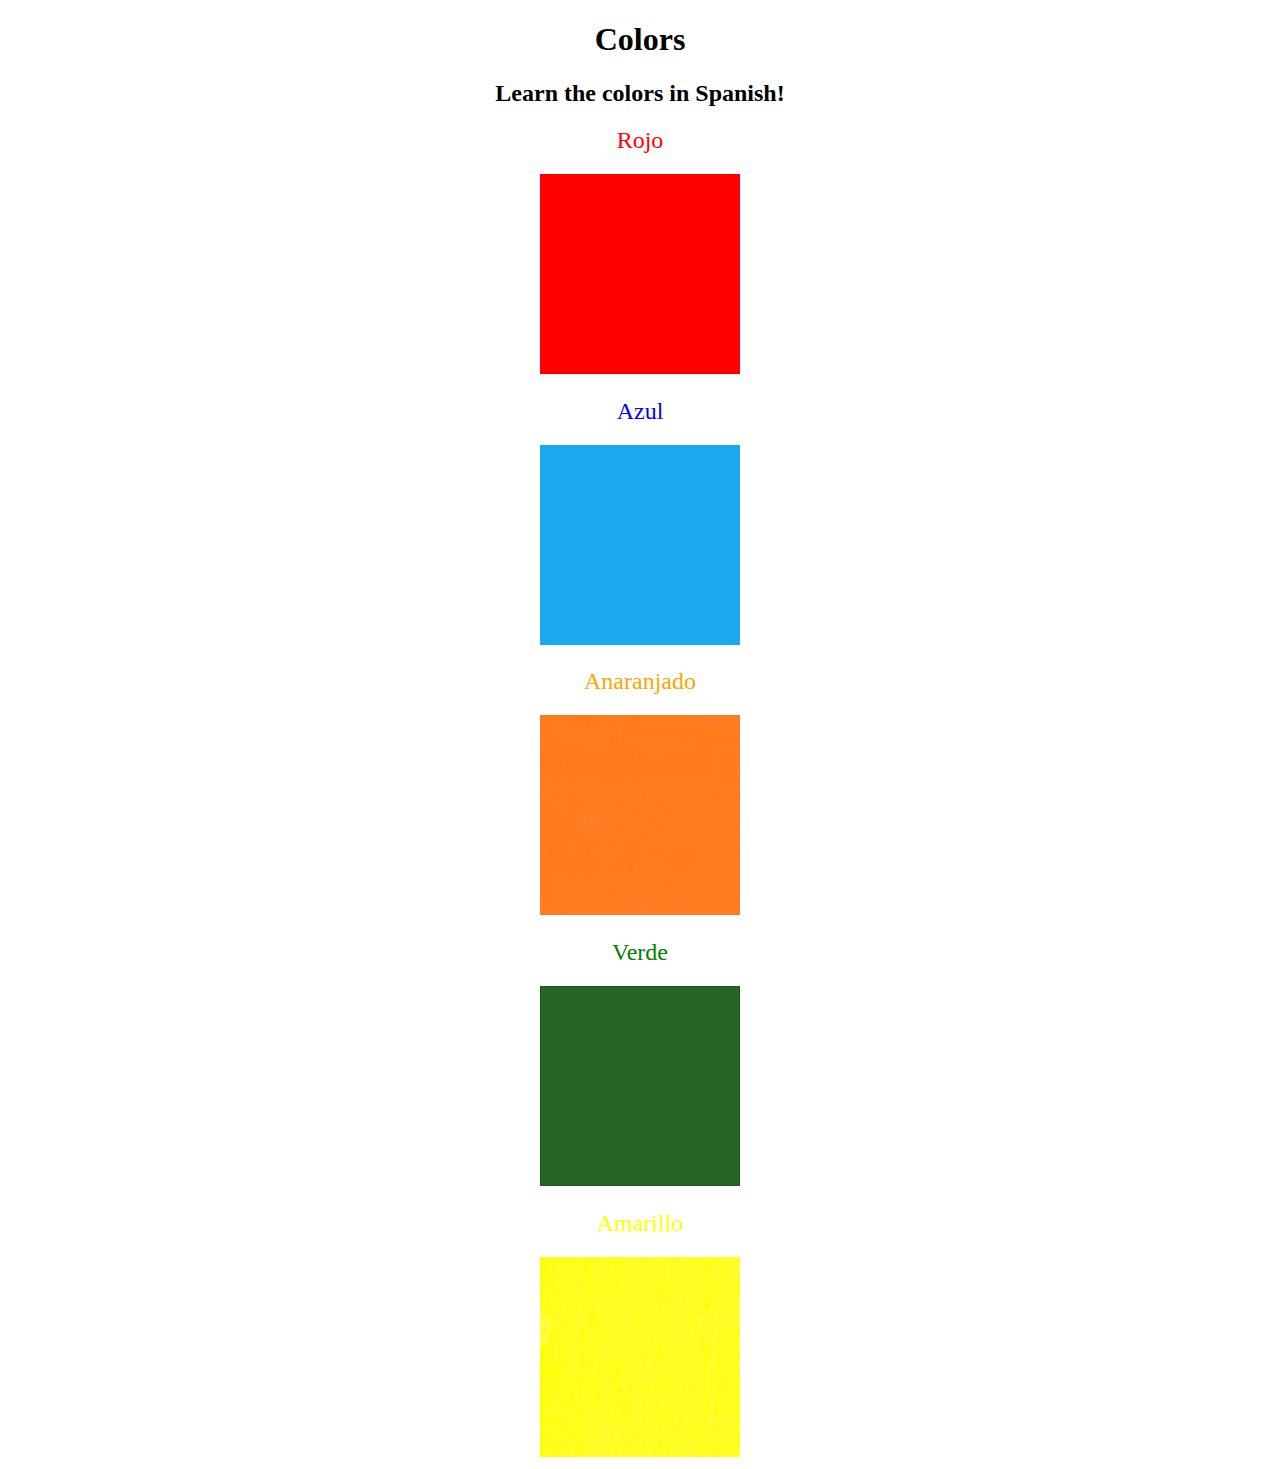
<file: Colors Vocab Website/index.html>
<!DOCTYPE html>
<html lang="en">
  <head>
    <meta charset="UTF-8" />
    <title>Spanish Vocabulary</title>
    <link rel="stylesheet" href="./style.css" />
  </head>

  <body>
    <h1>Colors</h1>
    <h2>Learn the colors in Spanish!</h2>
    <h2 class="color-title" id="red">Rojo</h2>
    <img src="./assets/images/red.png" alt="red" />

    <h2 class="color-title" id="blue">Azul</h2>
    <img src="./assets/images/blue.png" alt="blue" />

    <h2 class="color-title" id="orange">Anaranjado</h2>
    <img src="./assets/images/orange.png" alt="orange" />

    <h2 class="color-title" id="green">Verde</h2>
    <img src="./assets/images/green.png" alt="green" />

    <h2 class="color-title" id="yellow">Amarillo</h2>
    <img src="./assets/images/yellow.png" alt="yellow" />
  </body>
</html>
</file>
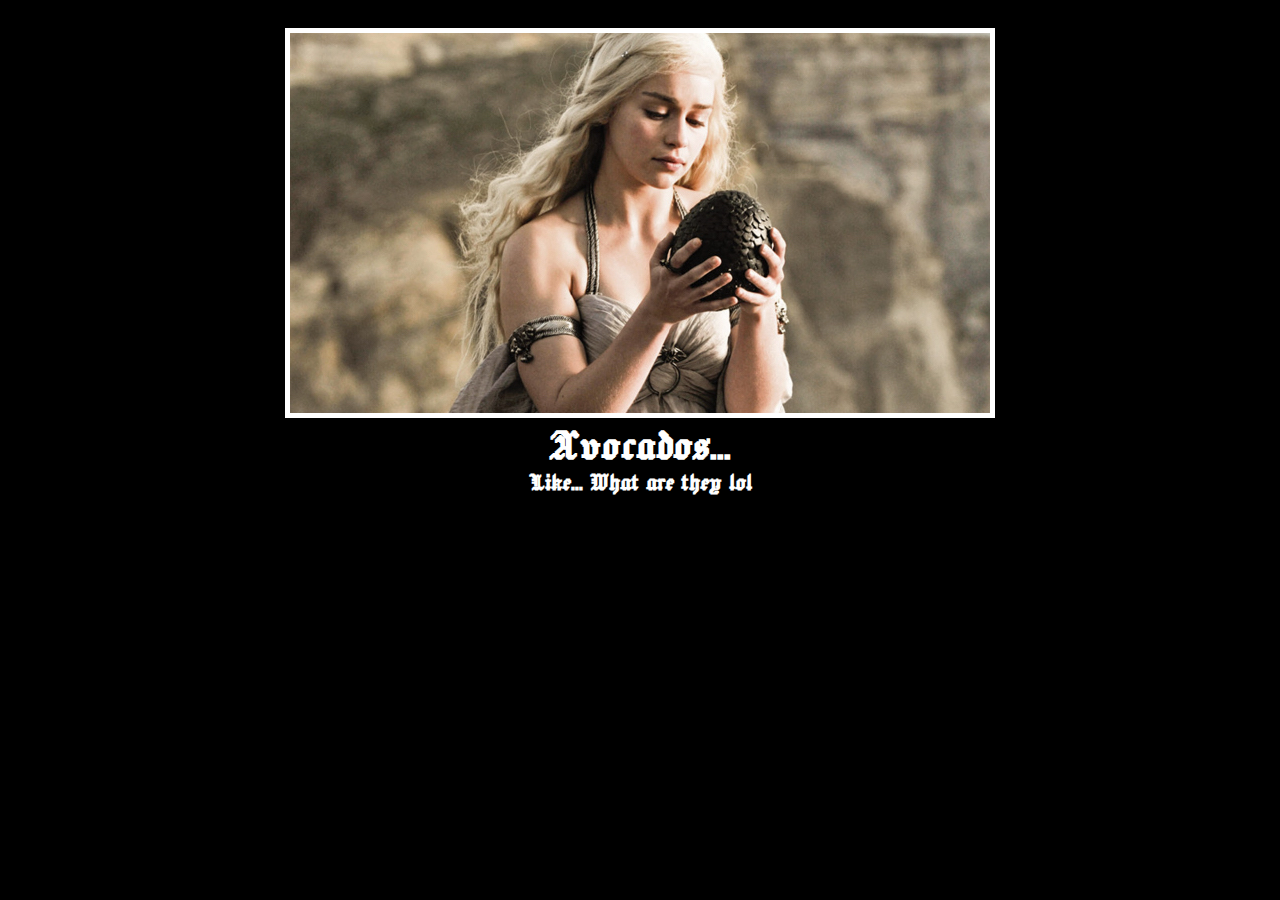
<file: CSS Properties/index.html>
<!DOCTYPE html>
  <html>
    <head>
      <meta charset="UTF-8">
      <link rel="stylesheet" href="./style.css"/>
    </head>
    <style>
      body{
        background-color: black;
      }
    </style>
    <link rel="preconnect" href="https://fonts.googleapis.com">
    <link rel="preconnect" href="https://fonts.gstatic.com" crossorigin>
    <link href="https://fonts.googleapis.com/css2?family=Jacquard+24&family=Jersey+25&display=swap" rel="stylesheet">
    <body>
      <img id="meme" src="./assets/images/daenerys.jpeg"/>
      <h1>Avocados...</h1>
      <h1 class="text">Like... What are they lol</h1>
    </body>
  </html>
</file>
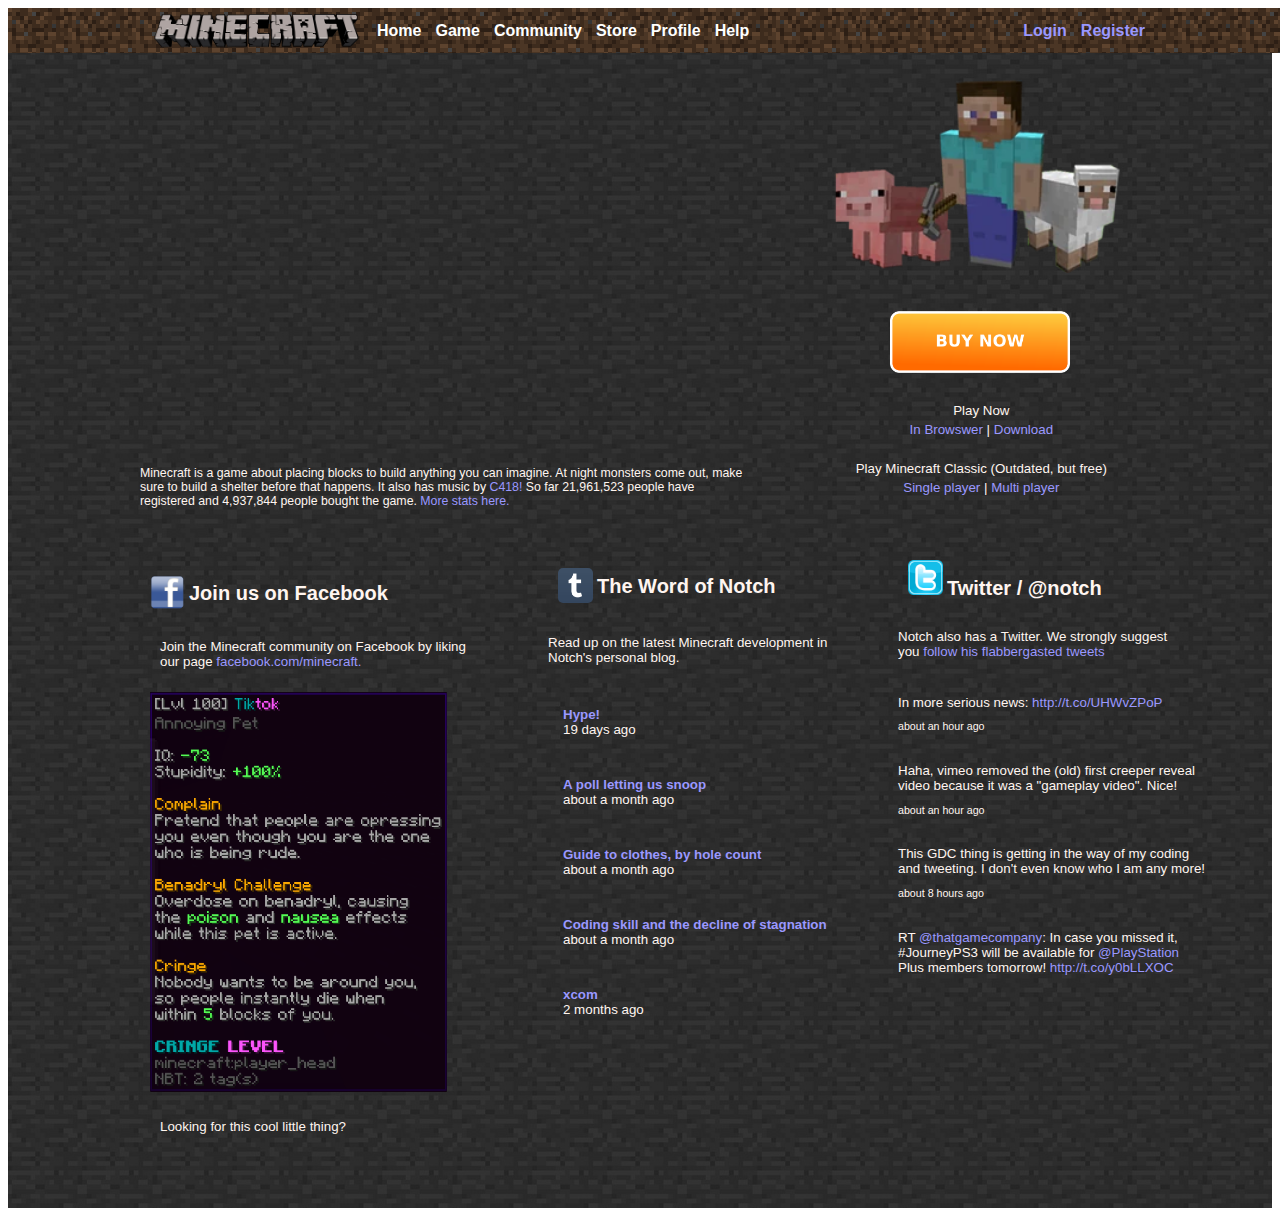
<file: Old Minecraft Website/index.html>
<!DOCTYPE html>
<html>
    <head>
        <meta charset="UTF-8">
        <title>Minecraft</title>
        <link rel="icon" type="image/x-icon" href="./images/minecraft_icon.png"/>
        <link rel="stylesheet" href="./styles.css"/>
    </head>
    <body>
        <div class="header-front-page">
            <img id="minecraft-logo" src="./images/minecraft_logo.png"/>
            <a href="https://www.minecraft.net/en-us">Home</a>
            <a href="https://www.minecraft.net/en-us/about-minecraft">Game</a>
            <a href="https://www.minecraft.net/en-us/community#home-news">Community</a>
            <a href="https://shop.minecraft.net/collections/best-sellers">Store</a>
            <a href="https://www.minecraftexperience.com/">Profile</a>
            <a href="https://help.minecraft.net/hc/en-us">Help</a>
            
            <a id="login">Login</a>
            <a id="login">Register</a>
        </div>
        <div class="main-front-page">
            <div id="video-section">
                <iframe width="600" height="350" src="https://www.youtube.com/embed/MmB9b5njVbA?si=hhGu9xKXzIU_bew8" title="YouTube video player" frameborder="0" allow="accelerometer; autoplay; clipboard-write; encrypted-media; gyroscope; picture-in-picture; web-share" referrerpolicy="strict-origin-when-cross-origin" allowfullscreen></iframe>
                <p>
                    Minecraft is a game about placing blocks to build anything you can imagine. At night monsters come out, make <br>
                    sure to build a shelter before that happens. It also has music by <a href="https://c418.org/">C418!</a> So far 21,961,523 people have <br>
                    registered and 4,937,844 people bought the game. <a href="https://en.wikipedia.org/wiki/Minecraft">More stats here.</a>
                </p>
            </div>
            <div class="main-front-page-purchase">
                <img src="./images/animals.png"/>
                <br />
                <img id="purchase" src="./images/buy_now.png"/>

                <p id="s-1">Play Now</p>
                <p id="s-1"><a href="https://classic.minecraft.net/?join=cw0wTOptHT96CK1p">In Browswer</a> | <a href="https://www.minecraft.net/en-us/about-minecraft">Download</a></p>

                <p id="s-2">Play Minecraft Classic (Outdated, but free)</p>
                <p id="s-2"><a href="https://classic.minecraft.net/?join=cw0wTOptHT96CK1p">Single player</a> | <a href="https://classic.minecraft.net/?join=cw0wTOptHT96CK1p">Multi player</a></p>
            </div>
            <div class="facebook-section">
                <img id="fb-logo" src="./images/facebook_logo.png"/>
                <h1 id="fb-logo">Join us on Facebook</h1>
                <p>Join the Minecraft community on Facebook by liking<br> our page <a href="https://www.facebook.com/minecraft">facebook.com/minecraft.</a></p>
                <img id="post" src="./images/random_post.png"/>
                <p>Looking for this cool little thing?</p>
            </div>
            <div class="tumblr-section">
                <img id="tb-logo" src="./images/tumblr_logo.png"/>
                <h1 id="tb-logo">The Word of Notch</h1>
                <p>Read up on the latest Minecraft development in<br>Notch's personal blog.</p>
                <ul>
                    <li><a href="https://blog.omniarchive.uk/post/17681692985/hype/">Hype!</a>
                        <br>19 days ago</li>
                    <li><a href="https://blog.omniarchive.uk/post/16463856106/a-poll-on-letting-us-snoop/">A poll letting us snoop</a>
                        <br>about a month ago</li>
                    <li><a href="https://blog.omniarchive.uk/post/16429576560/guide-to-clothes-by-hole-count/">Guide to clothes, by hole count</a>
                        <br>about a month ago</li>
                    <li><a href="https://blog.omniarchive.uk/post/15782716917/coding-skill-and-the-decline-of-stagnation/">Coding skill and the decline of stagnation</a>
                        <br>about a month ago</li>
                    <li><a href="https://blog.omniarchive.uk/post/15349887985/xcom/">xcom</a>
                        <br>2 months ago</li>
                </ul>
            </div>
            <div class="twitter-section">
                <img id="tw-logo" src="./images/twitter_logo.png"/>
                <h1 id="tw-logo">Twitter / @notch</h1>
                <p>Notch also has a Twitter. We strongly suggest<br>
                    you <a href="https://x.com/notch">follow his flabbergasted tweets</a></p>
                <ul>
                    <li>In more serious news: <a href="https://www.youtube.com/watch?v=Y4MnpzG5Sqc">http://t.co/UHWvZPoP</a>
                        <br><p>about an hour ago</p>
                    </li>
                    <li>Haha, vimeo removed the (old) first creeper reveal<br>
                        video because it was a "gameplay video". Nice!<br>
                        <p>about an hour ago</p>
                    </li>
                    <li>
                        This GDC thing is getting in the way of my coding<br>
                        and tweeting. I don't even know who I am any more!<br>
                        <p>about 8 hours ago</p>
                    </li>
                    <li>
                        RT <a href="https://x.com/thatgamecompany">@thatgamecompany</a>: In case you missed it,<br>
                        #JourneyPS3 will be available for <a href="https://x.com/PlayStation">@PlayStation</a><br>
                        Plus members tomorrow! <a href="https://twitter.com/thatgamecompany/status/185250793056772096">http://t.co/y0bLLXOC</a>
                    </li>
                </ul>
            </div>
        </div>
    </body>
</html>
</file>
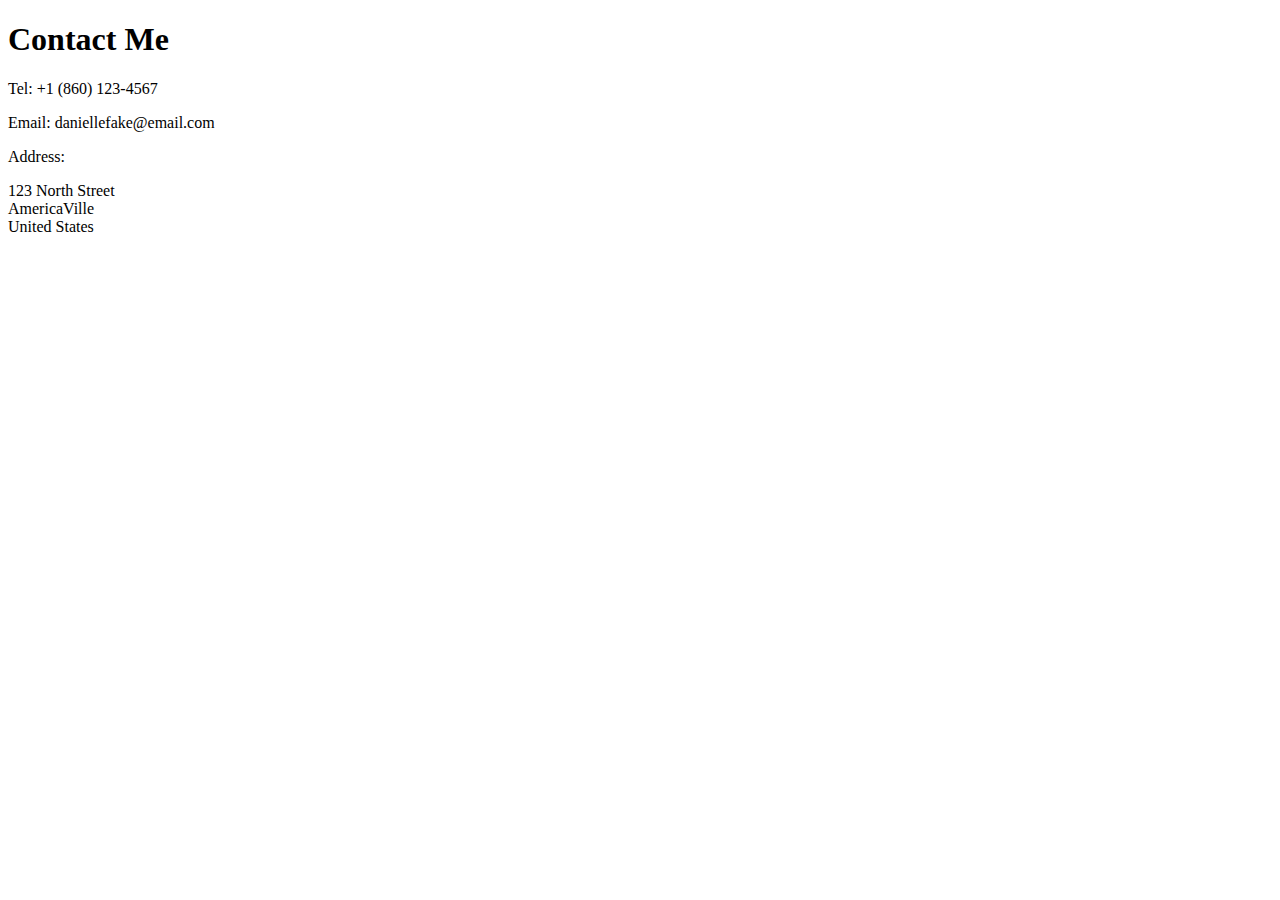
<file: Portfolio Beginner/public/contact.html>
<!DOCTYPE html>
<html>
    <head>
        <meta charset="UTF-8">
        <title>Contact Danielle</title>
    </head>
    <body>

      <h1>Contact Me</h1>
      <p>Tel: +1 (860) 123-4567</p>
      <p>Email: daniellefake@email.com</p>
      <p>Address:</p>
      <p>
        123 North Street<br />
        AmericaVille<br />
        United States <br />
      </p>

    </body>
</file>
<file: Colors Vocab Website/style.css>
#red{
    color:red;
}
#blue{
    color:blue;
}
#orange{
    color:orange;
}
#green{
    color:green;
}
#yellow{
    color:yellow;
}
.color-title{
    font-weight: normal;
}
img{
    height: 200px;
    width: 200px;
}
*{
    text-align: center;
}
</file>
<file: CSS Properties/style.css>
*{
    align-items: center;
    text-align: center;
}
h1{
    color:white;
    font-family: "Jacquard 24", system-ui;
    margin-top: 0px;
    margin-bottom: 0px;
    font-size: 35pt;
    padding-bottom:0;
}
.text{
    color:white;
    font-family: "Jacquard 24", system-ui;
    margin-top: 0px;
    font-size: 20pt;
    padding:0;
}
#meme{
    border: 5px solid white;
    margin-top: 20px;
}
</file>
<file: Old Minecraft Website/styles.css>
/* Header */
.header-front-page{
    padding-left: 100px;
    position: absolute;
    background-image: url("./images/dirt_background.png");
    display: inline-block;
    width: 100%;
    height: 45px;
}
#minecraft-logo{
    position: relative;
    top: -15px;
    height: auto;
    width: 220px;
    padding: 0;
    margin: 0;
    left: 40px;
}
.header-front-page a{
    position: relative;
    left: 40px;
    top: -52px;
    padding: 0;
    margin: 0;
    color: white;
    font-family: Arial, Helvetica, sans-serif;
    font-weight: 600;
    padding: 0px 5px;
    text-decoration: none;
}
#login{
    color:rgb(154, 152, 255);
    left: 300px;
}
/* Main Page */
/* Video Section */
.main-front-page{
    background-image: url("./images/stone_background.png");
    background-position: center center;
    height: 1200px;
    width: auto;
}
.main-front-page a{
    color:rgb(154, 152, 255);
    text-decoration: none;
}
#video-section{
    position: absolute;
    top: 90px;
    left: 150px;
}
#video-section p{
    position: relative;
    color:rgb(255, 245, 240);
    font-family: Arial, Helvetica, sans-serif;
    font-size: 9.25pt;
    top: 15x;
}
/* Animals Section */
.main-front-page-purchase{
    position: absolute;
    top: 73px;
    left: 830px;
}
.main-front-page-purchase img{
    position: relative;
    height: 200px;
    width: auto;
}
.main-front-page-purchase #purchase{
    position: relative;
    left: 60px;
    height: 90px;
    width: auto;
    padding: 20px 0px;
    padding-bottom: 10px;
}
.main-front-page-purchase a{
    color:rgb(154, 152, 255);
    text-decoration: none;
}
.main-front-page-purchase p{
    position: relative;
    text-align: center;
    color:rgb(255, 245, 240);
    font-family: Arial, Helvetica, sans-serif;
    font-size: 10pt;
}
.main-front-page-purchase #s-1{
    position: relative;
    padding: 2px;
    margin: 0px;
    left: 2.5px;
}
.main-front-page-purchase #s-2{
    position: relative;
    top: 20px;
    padding: 2px;
    margin: 0px;
    left: 2.5px;
}


/* ----Social Media Sections---- */

/* Facebook Post */
.facebook-section{
    position: absolute;
    top: 550px;
    left: 100px;
}
.facebook-section #fb-logo{
    position: relative;
    height:35px;
    width:auto;
    display: inline-block;
    left: 50px;
    top: 25px;
}
.facebook-section h1{
    color:rgb(255, 245, 240);
    font-family: Arial, Helvetica, sans-serif;
    font-size: 15pt;
    transform: translateY(-10px);
}
.facebook-section #post{
    position: relative;
    height: 400px;
    width: auto;
    left: 50px;
}
.facebook-section p{
    position: relative;
    color:rgb(255, 245, 240);
    font-family: Arial, Helvetica, sans-serif;
    font-size: 10pt;
    left: 50px;
}

/* Tumblr Section */
.tumblr-section{
    position: relative;
    top: 560px;
    left: 550px;
}
#tb-logo{
    display: inline-block;
    padding: 0px;
    margin: 0px;
}
.tumblr-section img{
    height: 35px;
    width: auto;
    border-radius: 5px;
}
.tumblr-section h1{
    transform: translateY(-10px);
    color:rgb(255, 245, 240);
    font-family: Arial, Helvetica, sans-serif;
    font-size: 15pt;
}
.tumblr-section li{
    position: relative;
    list-style-type: none;
    font-family: Arial, Helvetica, sans-serif;
    color: rgb(255, 245, 240);
    font-size: 10pt;
    padding: 20px;
    left: -55px;
}
.tumblr-section li a{
    font-size: 12t;
    font-weight: 550;
}
.tumblr-section p{
    position: relative;
    list-style-type: none;
    font-family: Arial, Helvetica, sans-serif;
    color: rgb(255, 245, 240);
    font-size: 10pt;
    top: 4px;
}

/* Twitter Section */
.twitter-section{
    position: relative;
    top: 72px;
    left: 900px;
}
.twitter-section img{
    height: 35px;
    width: auto;
}
.twitter-section h1{
    transform: translateY(-10px);
    color:rgb(255, 245, 240);
    font-family: Arial, Helvetica, sans-serif;
    font-size: 15pt;
}
#tw-logo{
    display: inline-block;
    padding: 0px;
    margin: 0px;
    transform: translateY(-5px);
}
.twitter-section li{
    left: -100px;
}
.twitter-section li, p{
    position: relative;
    list-style-type: none;
    font-family: Arial, Helvetica, sans-serif;
    color: rgb(255, 245, 240);
    font-size: 10pt;
    padding: 10px;
    left: -20px;
}
.twitter-section li{
    left: -60px;
}
.twitter-section li>p{
    font-family: Arial, Helvetica, sans-serif;
    color: rgb(255, 245, 240);
    font-size: 8pt;
    padding: 0px 0px;
    left: 0px;
}
</file>
